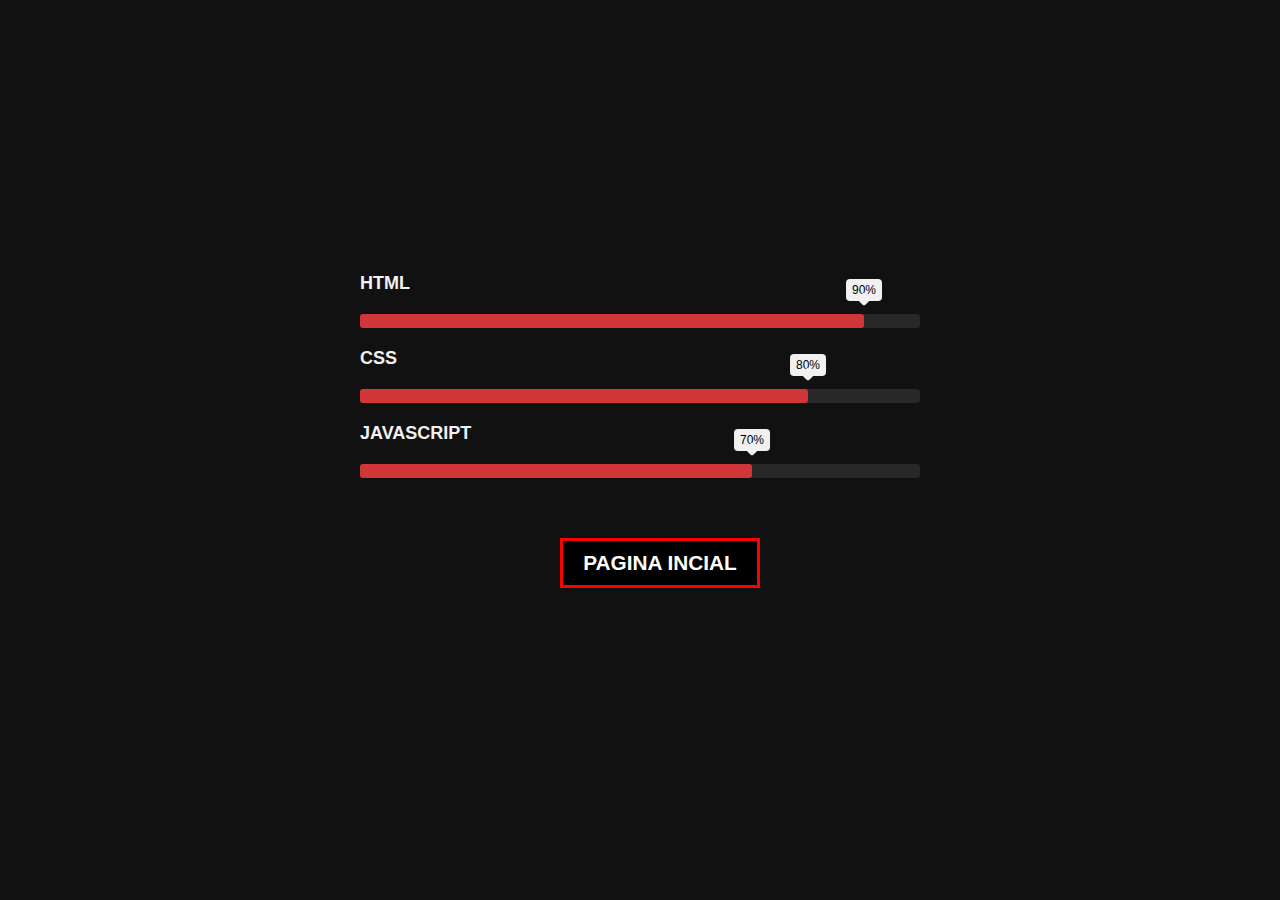
<file: skil/index.html>
<!DOCTYPE html>
<html lang="en">
<head>
  <meta charset="UTF-8">
  <meta http-equiv="X-UA-Compatible" content="IE=edge">
  <meta name="viewport" content="width=device-width, initial-scale=1.0">
  <title>Skills Bars</title>
  <link rel="stylesheet" href="style.css">
</head>
<body>

<div class="skills">
  <div class="skill">
    <div class="skill-name">HTML</div>
    <div class="skill-bar">
      <div class="skill-per" per="90%" style="max-width:90%"></div>
    </div>
  </div>

  <div class="skill">
    <div class="skill-name">CSS</div>
    <div class="skill-bar">
      <div class="skill-per" per="80%" style="max-width:80%"></div>
    </div>
  </div>

  <div class="skill">
    <div class="skill-name">Javascript</div>
    <div class="skill-bar">
      <div class="skill-per" per="70%" style="max-width:70%"></div>
    </div>
  </div>

  <div class="bottom">
    <a href="https://kevenaraujoti.github.io/Portifolio/">Pagina Incial</a>
  </div>

</div>

</body>
</html>
</file>
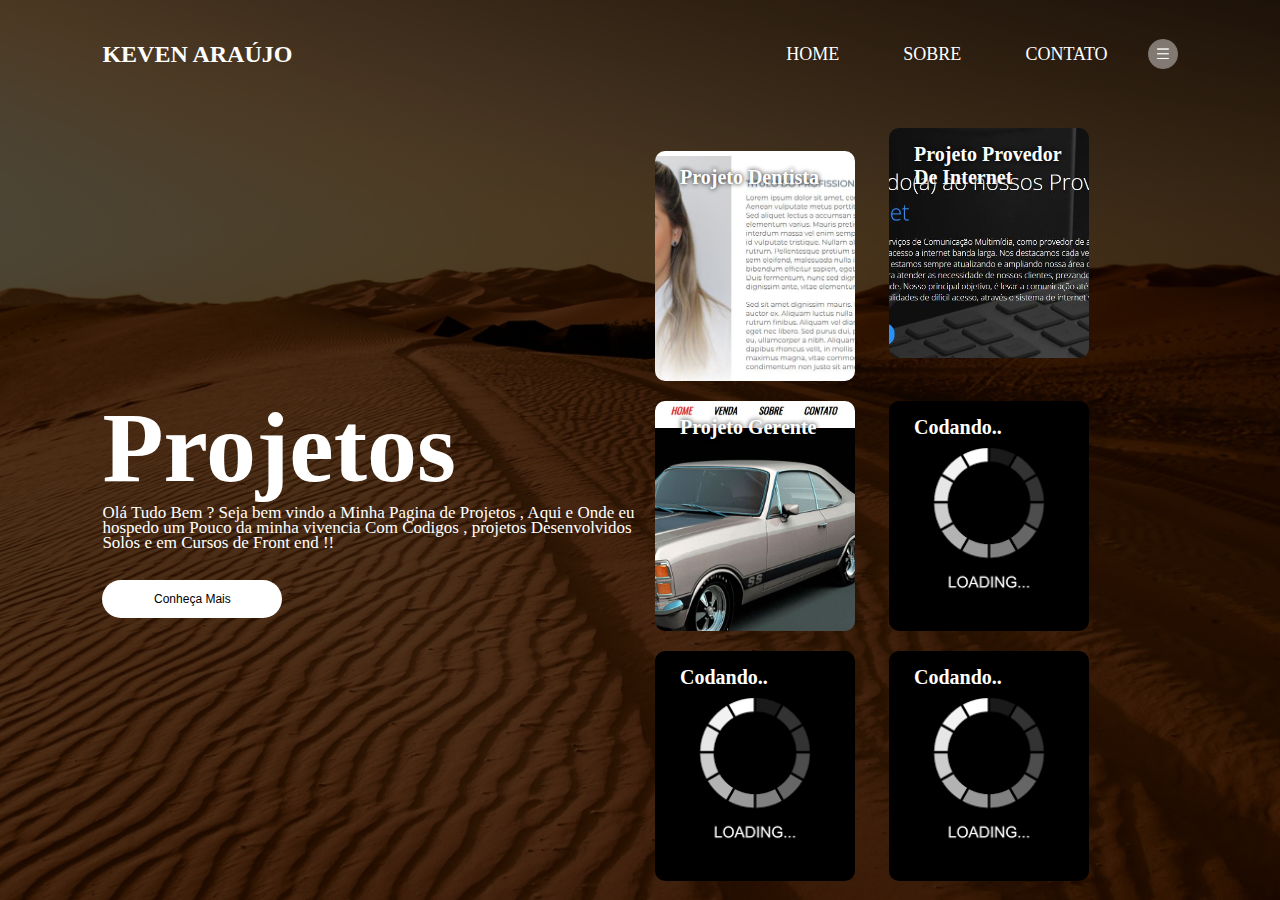
<file: Projetos/projetos.html>
<!DOCTYPE html>
<html lang="pt">
<head>
    
    <meta charset="UTF-8">
    <meta http-equiv="X-UA-Compatible" content="IE=edge">
    <meta name="viewport" content="width=device-width, initial-scale=1.0">
    <link rel="stylesheet" href="style.css">
    <title>Meus Projetos</title>
    <link rel="preconnect" href="https://fonts.googleapis.com">
    <link rel="preconnect" href="https://fonts.gstatic.com" crossorigin>
    <link href="https://fonts.googleapis.com/css2?family=Roboto:wght@400;700&display=swap" rel="stylesheet">
</head>

<body>
    
    <div class="container">
        <div class="navbar">
            <a href="#" class="logo"> <h2>Keven Araújo</h2></a>

            <nav>
                <ul>
                    <li> <a href="">HOME</a> </li>
                    <li> <a href="">SOBRE</a> </li>
                    <li> <a href="">CONTATO</a> </li>
                </ul>
            </nav>
            <img src="../Projetos/img/menu.png" alt="" class="menu-icon">
        </div>

        <div class="row">
            
            <div class="col">
                <h1>Projetos</h1>
                <p>
                  Olá Tudo Bem ?
                  Seja bem vindo a Minha Pagina de Projetos , Aqui e Onde eu hospedo um Pouco da minha vivencia Com Codigos , 
                  projetos Desenvolvidos Solos e em Cursos de Front end !!
                </p>
                <button type="button">Conheça Mais</button>
            </div>
            
            <div class="col">
                
                <div class="card card1">
                    <h5>Projeto Dentista</h5>
           
                </div>

                <div class="card card2">
                    <h5>Projeto Provedor De Internet</h5>
                </div>
                

                <div class="card card3">
                    <h5>Projeto Gerente</h5>
                </div>

                <div class="card card4">
                    <h5>Codando..</h5>
                </div>

                <div class="card card5">
                    <h5>Codando..</h5>
                </div>

                <div class="card card6">
                    <h5>Codando..</h5>
                </div>
                
                

            </div>

        </div>




    </div>








</body>
</html>
</file>
<file: skil/style.css>
*{
  margin: 0;
  padding: 0;
  font-family: "Ubuntu", sans-serif;
  box-sizing: border-box;
}

body{
  min-height: 100vh;
  display: flex;
  align-items: center;
  justify-content: center;
  background: #111;
}

.skills{
  width: 100%;
  max-width: 600px;
  padding: 0 20px;
}

.skill-name{
  font-size: 18px;
  font-weight: 700;
  color: #f1f1f1;
  text-transform: uppercase;
  margin: 20px 0;
}

.skill-bar{
  height: 14px;
  background: #282828;
  border-radius: 3px;
}

.skill-per{
  height: 14px;
  background: #d13639;
  border-radius: 3px;
  position: relative;
  animation: fillBars 2.5s 1;
}

.skill-per::before{
  content: attr(per);
  position: absolute;
  padding: 4px 6px;
  background: #f1f1f1;
  border-radius: 4px;
  font-size: 12px;
  top: -35px;
  right: 0;
  transform: translateX(50%);
}

.skill-per::after{
  content: "";
  position: absolute;
  width: 10px;
  height: 10px;
  background: #f1f1f1;
  top: -20px;
  right: 0;
  transform: translateX(50%) rotate(45deg);
  border-radius: 2px;
}

.bottom{
  background-color: black;
  border: 3px solid red;
  width: 200px;
  height: 50px;
  margin: 60px 200px;
  text-align: center;
  display: flex;
  justify-content: center;
  align-items: center;
}

.bottom a{
  color: #FFF;
  font-size: 1.3rem;
  text-decoration: none;
  text-transform: uppercase;
  font-weight: 800;
  font-family: 'Franklin Gothic Medium', 'Arial Narrow', Arial, sans-serif;
}

.bottom:hover{
  background-color: red;
  
}

@keyframes fillBars{
  from{
    width: 0;
  }
  to{
    width: 100%;
  }
}
</file>
<file: Projetos/style.css>
*{
    margin: 0;
    padding: 0;
    font-family: 'roboto' sans-serif;
}

.container{
    width: 100%;
    height: 100vh;
    background-image: linear-gradient(rgba(0,0,0,0.7),rgba(0,0,0,0.7)),url(../Projetos/img/background.png);
    background-position: center;
    background-size: cover;
    padding-left: 8%;
    padding-right: 8%;
    box-sizing: border-box;
}

.navbar{
    height: 12%;
    display: flex;
    align-items: center;
}

.logo{
    cursor: pointer;
    color: white;
    text-decoration: none;
    text-transform: uppercase;
}

.menu-icon{
    width: 30px;
    cursor: pointer;
    margin-left: 40px;
}

nav{
    flex: 1;
    text-align: right;
}

nav ul li{
    list-style: none;
    display: inline-block;
    margin-left: 60px;
}

nav ul li a{
    text-decoration: none;
    color: #fff;
    font-size: 18px;
}

.row{
    display: flex;
    height: 88%;
    align-items: center;
}

.col{
    flex-basis: 50%;
}

h1{
    color: #fff;
    font-size: 100px;
}

p{
    color: #fff;
    font-size: 17px;
    line-height: 15px;
}

button{
    width: 180px;
    color: #000;
    font-size: 12px;
    padding: 12px 0;
    background: #fff;
    border: 0;
    border-radius: 20px;
    outline: none;
    margin-top: 30px;

}

.card{
    width: 200px;
    height: 230px;
    display: inline-block;
    border-radius: 10px;
    padding: 15px 25px;
    box-sizing: border-box;
    cursor: pointer;
    margin: 10px 15px;
    background-position: center;
    background-size: cover;
    transition: transform 0.5s;
}

.card1{
    background-image: url(../Projetos/img/proj1.JPG);
}

.card2{
    background-image: url(../Projetos/img/proj3.JPG)
}

.card3{
    background-image: url(../Projetos/img/proj2.JPG)
}

.card4{
    background-image: url(../Projetos/img/proj4.png)
}


.card5{
    background-image: url(../Projetos/img/proj4.png)
}

.card6{
    background-image: url(../Projetos/img/proj4.png)
}

.card:hover{
    transform: translateY(-10px);
}

h5{
    color: #fff;
    text-shadow: 0 0 5px black;
    font-size: 20px;
}

.card p {
    text-shadow: 0 0 5px black;
    font-size: 8px;
}
</file>
